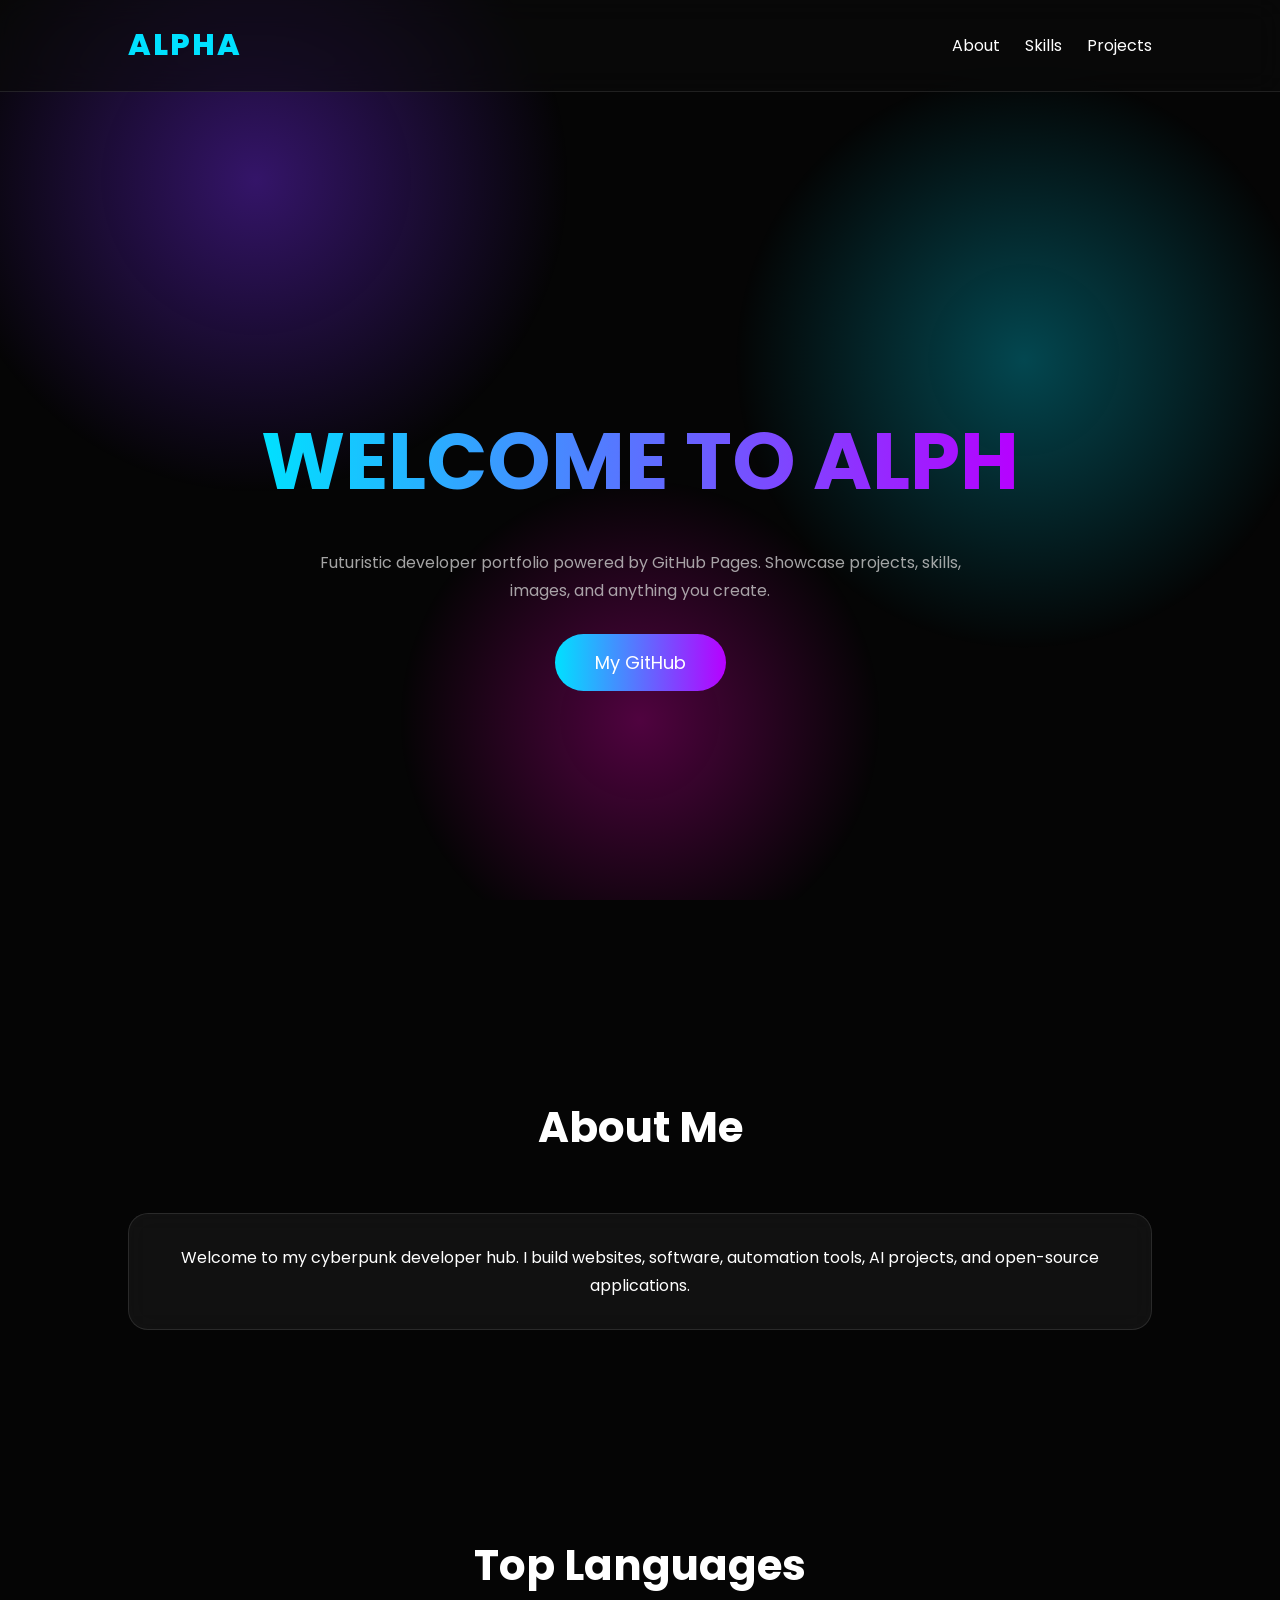
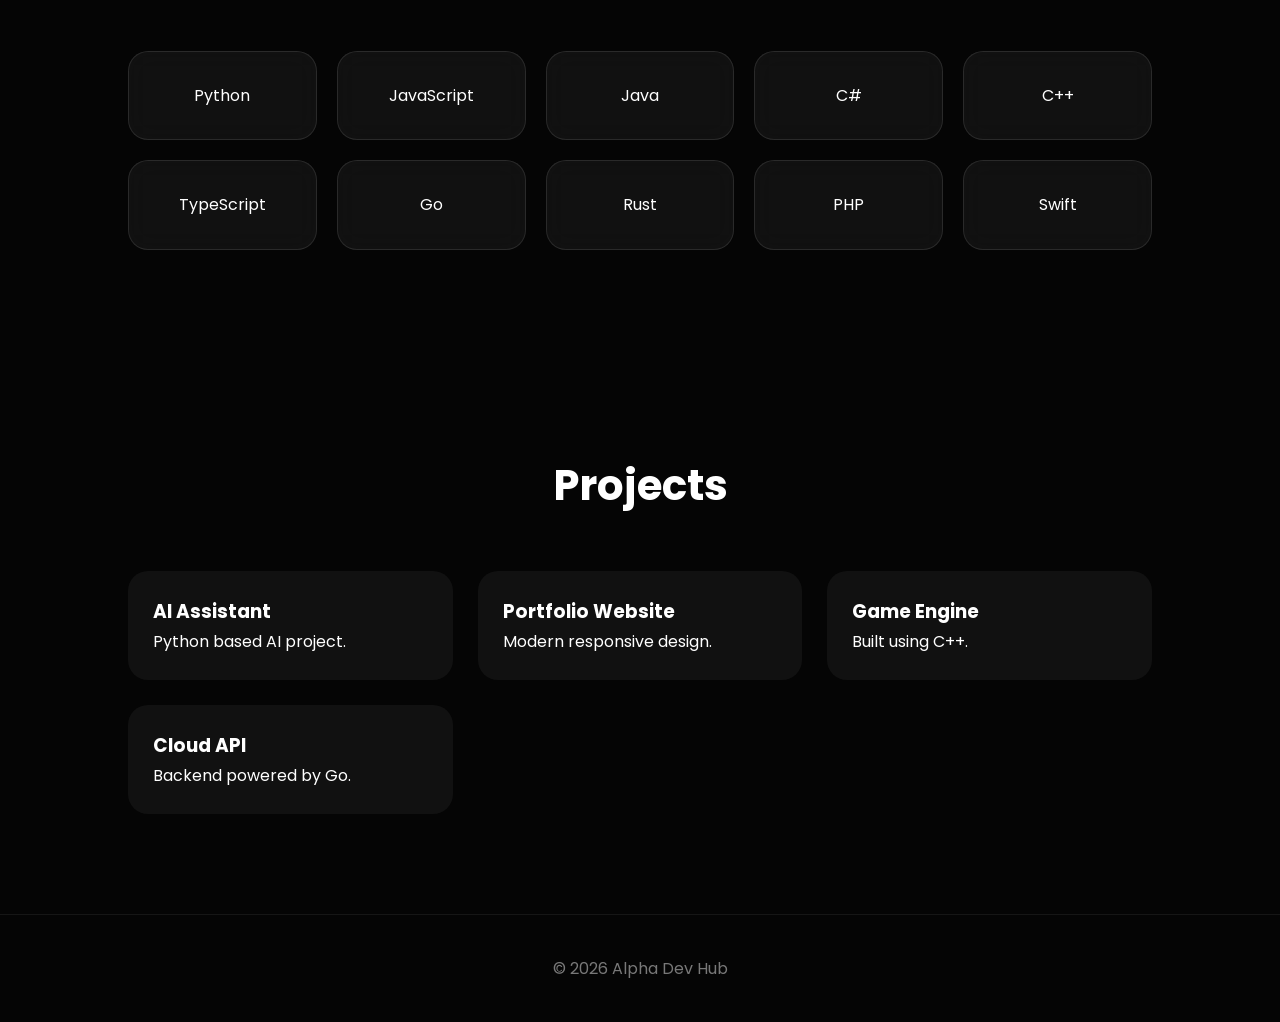
<file: index.html>
<!DOCTYPE html>
<html lang="en">
<head>
<meta charset="UTF-8">
<meta name="viewport" content="width=device-width, initial-scale=1.0">
<title>Alpha Dev Hub</title>

<link rel="preconnect" href="https://fonts.googleapis.com">
<link href="https://fonts.googleapis.com/css2?family=Poppins:wght@300;400;600;800&display=swap" rel="stylesheet">

<style>
*{
    margin:0;
    padding:0;
    box-sizing:border-box;
    font-family:'Poppins',sans-serif;
}

body{
    background:#050505;
    color:white;
    overflow-x:hidden;
}

#bg{
    position:fixed;
    inset:0;
    background:
    radial-gradient(circle at 20% 20%,#7b2cff55,transparent 20%),
    radial-gradient(circle at 80% 50%,#00e1ff33,transparent 20%),
    radial-gradient(circle at 50% 80%,#ff00c833,transparent 20%);
    z-index:-1;
}

nav{
    display:flex;
    justify-content:space-between;
    align-items:center;
    padding:20px 10%;
    backdrop-filter:blur(15px);
    position:sticky;
    top:0;
}

.logo{
    font-size:28px;
    font-weight:800;
    color:#00e1ff;
}

nav ul{
    display:flex;
    gap:25px;
    list-style:none;
}

nav a{
    color:white;
    text-decoration:none;
}

.hero{
    min-height:100vh;
    display:flex;
    justify-content:center;
    align-items:center;
    flex-direction:column;
    text-align:center;
    padding:20px;
}

.hero h1{
    font-size:70px;
    background:linear-gradient(90deg,#00e1ff,#b700ff);
    -webkit-background-clip:text;
    -webkit-text-fill-color:transparent;
}

.hero p{
    margin-top:20px;
    max-width:700px;
    opacity:.8;
}

.btn{
    margin-top:30px;
    padding:15px 35px;
    border:none;
    border-radius:50px;
    background:linear-gradient(90deg,#00e1ff,#b700ff);
    color:white;
    cursor:pointer;
    font-size:18px;
}

section{
    padding:100px 10%;
}

.title{
    text-align:center;
    margin-bottom:50px;
    font-size:40px;
}

.skills{
    display:grid;
    grid-template-columns:repeat(auto-fit,minmax(180px,1fr));
    gap:20px;
}

.card{
    background:rgba(255,255,255,.05);
    backdrop-filter:blur(10px);
    border:1px solid rgba(255,255,255,.1);
    padding:25px;
    border-radius:20px;
    text-align:center;
    transition:.3s;
}

.card:hover{
    transform:translateY(-10px);
}

.projects{
    display:grid;
    grid-template-columns:repeat(auto-fit,minmax(280px,1fr));
    gap:25px;
}

.project{
    background:rgba(255,255,255,.05);
    padding:25px;
    border-radius:20px;
}

footer{
    text-align:center;
    padding:40px;
    opacity:.7;
}
</style>
</head>
<body>

<div id="bg"></div>

<nav>
<div class="logo">ALPHA</div>

<ul>
<li><a href="#about">About</a></li>
<li><a href="#skills">Skills</a></li>
<li><a href="#projects">Projects</a></li>
</ul>
</nav>

<section class="hero">
<h1 id="typing"></h1>

<p>
Futuristic developer portfolio powered by GitHub Pages.
Showcase projects, skills, images, and anything you create.
</p>

<button class="btn" onclick="window.open('https://github.com/')">
My GitHub
</button>
</section>

<section id="about">
<h2 class="title">About Me</h2>

<div class="card">
<p>
Welcome to my cyberpunk developer hub.
I build websites, software, automation tools,
AI projects, and open-source applications.
</p>
</div>
</section>

<section id="skills">
<h2 class="title">Top Languages</h2>

<div class="skills">

<div class="card">Python</div>
<div class="card">JavaScript</div>
<div class="card">Java</div>
<div class="card">C#</div>
<div class="card">C++</div>
<div class="card">TypeScript</div>
<div class="card">Go</div>
<div class="card">Rust</div>
<div class="card">PHP</div>
<div class="card">Swift</div>

</div>
</section>

<section id="projects">
<h2 class="title">Projects</h2>

<div class="projects">

<div class="project">
<h3>AI Assistant</h3>
<p>Python based AI project.</p>
</div>

<div class="project">
<h3>Portfolio Website</h3>
<p>Modern responsive design.</p>
</div>

<div class="project">
<h3>Game Engine</h3>
<p>Built using C++.</p>
</div>

<div class="project">
<h3>Cloud API</h3>
<p>Backend powered by Go.</p>
</div>

</div>
</section>

<footer>
© 2026 Alpha Dev Hub
</footer>

<script>
const text = "WELCOME TO ALPHA DEV HUB";
let i = 0;

function type(){
    if(i < text.length){
        document.getElementById("typing").innerHTML += text.charAt(i);
        i++;
        setTimeout(type,100);
    }
}
type();

document.querySelectorAll('a').forEach(link=>{
    link.addEventListener('click',e=>{
        e.preventDefault();
        document.querySelector(
            link.getAttribute('href')
        ).scrollIntoView({
            behavior:'smooth'
        });
    });
});
</script>

    <link rel="stylesheet" href="style.css">
    
</body>
</html>
</file>
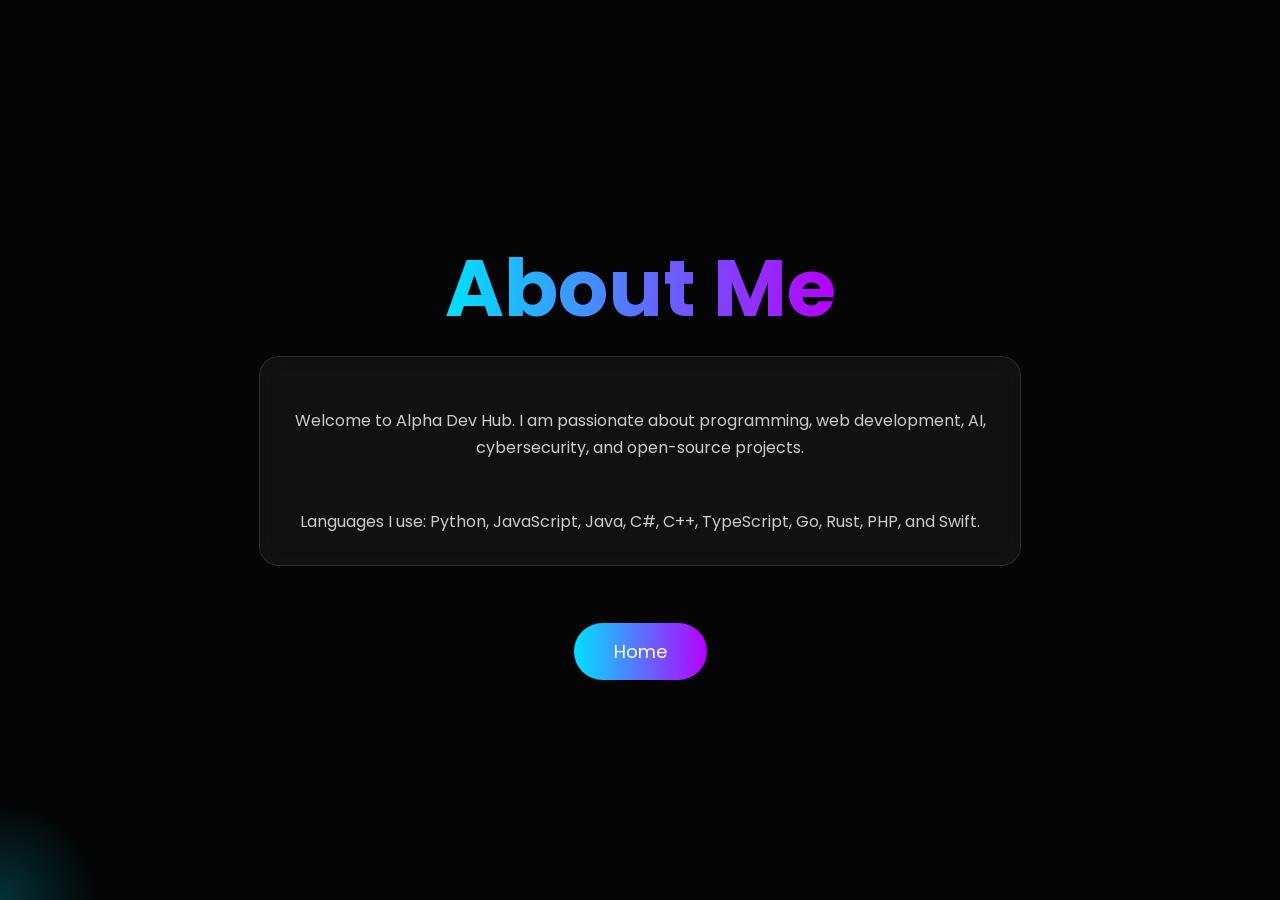
<file: about.html>
<!DOCTYPE html>
<html lang="en">
<head>
<meta charset="UTF-8">
<meta name="viewport" content="width=device-width, initial-scale=1.0">
<title>About | Alpha Dev Hub</title>
<link rel="stylesheet" href="style.css">
</head>
<body>

<section class="hero">
    <h1>About Me</h1>

    <div class="card">
        <p>
            Welcome to Alpha Dev Hub. I am passionate about programming,
            web development, AI, cybersecurity, and open-source projects.
        </p>

        <br>

        <p>
            Languages I use:
            Python, JavaScript, Java, C#, C++, TypeScript, Go, Rust, PHP, and Swift.
        </p>
    </div>

    <br>

    <a href="index.html">
        <button class="btn">Home</button>
    </a>

</section>

<script src="script.js"></script>
</body>
</html>
</file>
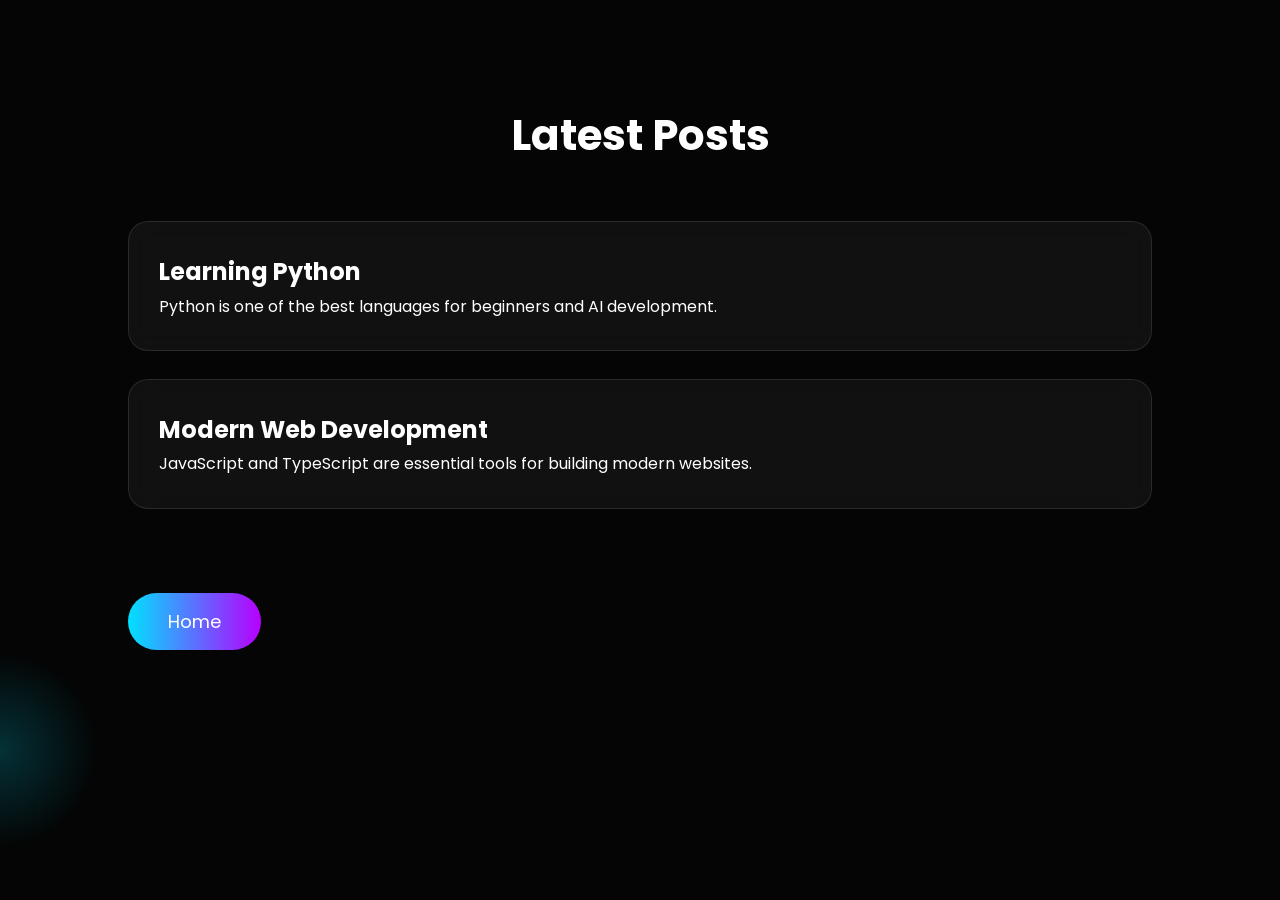
<file: blog.html>
<!DOCTYPE html>
<html lang="en">
<head>
<meta charset="UTF-8">
<meta name="viewport" content="width=device-width, initial-scale=1.0">
<title>Blog | Alpha Dev Hub</title>
<link rel="stylesheet" href="style.css">
</head>
<body>

<section>

<h1 class="title">Latest Posts</h1>

<div class="card">
<h2>Learning Python</h2>
<p>
Python is one of the best languages for beginners and AI development.
</p>
</div>

<br>

<div class="card">
<h2>Modern Web Development</h2>
<p>
JavaScript and TypeScript are essential tools for building modern websites.
</p>
</div>

<br><br>

<a href="index.html">
<button class="btn">Home</button>
</a>

</section>

<script src="script.js"></script>
</body>
</html>
</file>
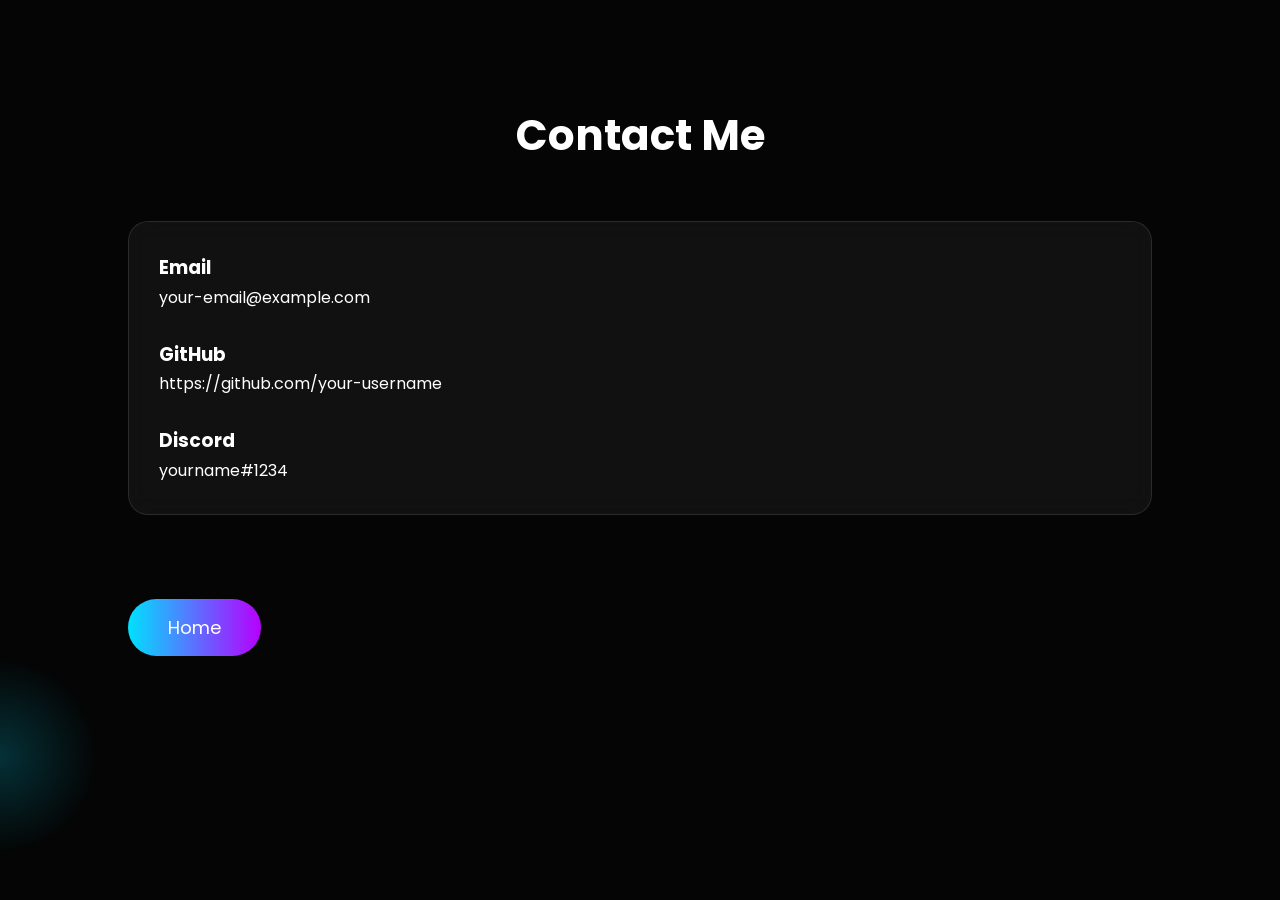
<file: contact.html>
<!DOCTYPE html>
<html lang="en">
<head>
<meta charset="UTF-8">
<meta name="viewport" content="width=device-width, initial-scale=1.0">
<title>Contact | Alpha Dev Hub</title>
<link rel="stylesheet" href="style.css">
</head>
<body>

<section>

<h1 class="title">Contact Me</h1>

<div class="card">

<h3>Email</h3>
<p>your-email@example.com</p>

<br>

<h3>GitHub</h3>
<p>https://github.com/your-username</p>

<br>

<h3>Discord</h3>
<p>yourname#1234</p>

</div>

<br><br>

<a href="index.html">
<button class="btn">Home</button>
</a>

</section>

<script src="script.js"></script>
</body>
</html>
</file>
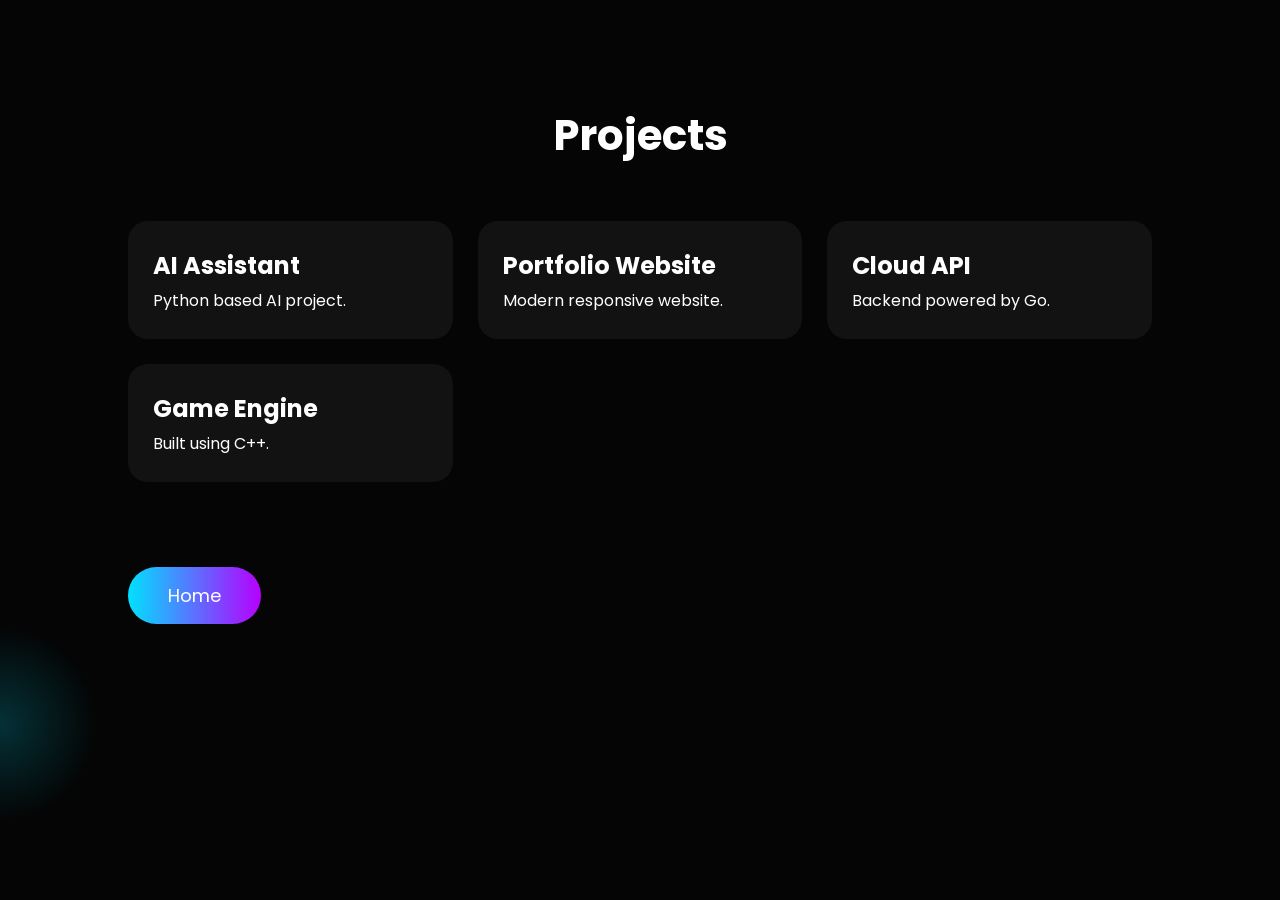
<file: projects.html>
<!DOCTYPE html>
<html lang="en">
<head>
<meta charset="UTF-8">
<meta name="viewport" content="width=device-width, initial-scale=1.0">
<title>Projects | Alpha Dev Hub</title>
<link rel="stylesheet" href="style.css">
</head>
<body>

<section>

<h1 class="title">Projects</h1>

<div class="projects">

<div class="project">
<h2>AI Assistant</h2>
<p>Python based AI project.</p>
</div>

<div class="project">
<h2>Portfolio Website</h2>
<p>Modern responsive website.</p>
</div>

<div class="project">
<h2>Cloud API</h2>
<p>Backend powered by Go.</p>
</div>

<div class="project">
<h2>Game Engine</h2>
<p>Built using C++.</p>
</div>

</div>

<br><br>

<a href="index.html">
<button class="btn">Home</button>
</a>

</section>

<script src="script.js"></script>
</body>
</html>
</file>
<file: style.css>
@import url('https://fonts.googleapis.com/css2?family=Poppins:wght@300;400;600;800&display=swap');

*{
    margin:0;
    padding:0;
    box-sizing:border-box;
    font-family:'Poppins',sans-serif;
}

html{
    scroll-behavior:smooth;
}

body{
    background:#050505;
    color:white;
    overflow-x:hidden;
    line-height:1.7;
}

#bg{
    position:fixed;
    inset:0;
    z-index:-1;
    background:
    radial-gradient(circle at 20% 20%, rgba(123,44,255,.4), transparent 25%),
    radial-gradient(circle at 80% 40%, rgba(0,225,255,.3), transparent 25%),
    radial-gradient(circle at 50% 80%, rgba(255,0,200,.3), transparent 25%);
}

nav{
    position:sticky;
    top:0;
    display:flex;
    justify-content:space-between;
    align-items:center;
    padding:20px 10%;
    background:rgba(10,10,10,.6);
    backdrop-filter:blur(15px);
    border-bottom:1px solid rgba(255,255,255,.1);
}

.logo{
    font-size:30px;
    font-weight:800;
    color:#00e1ff;
    letter-spacing:2px;
}

nav ul{
    display:flex;
    gap:25px;
    list-style:none;
}

nav a{
    color:white;
    text-decoration:none;
    transition:.3s;
}

nav a:hover{
    color:#00e1ff;
}

.hero{
    min-height:100vh;
    display:flex;
    justify-content:center;
    align-items:center;
    flex-direction:column;
    text-align:center;
    padding:20px;
}

.hero h1{
    font-size:5rem;
    background:linear-gradient(90deg,#00e1ff,#b700ff);
    -webkit-background-clip:text;
    -webkit-text-fill-color:transparent;
}

.hero p{
    margin-top:20px;
    max-width:700px;
    color:#ccc;
}

.btn{
    margin-top:30px;
    padding:15px 40px;
    border:none;
    border-radius:50px;
    cursor:pointer;
    background:linear-gradient(90deg,#00e1ff,#b700ff);
    color:white;
    font-size:18px;
    transition:.3s;
}

.btn:hover{
    transform:translateY(-5px);
    box-shadow:0 0 25px #00e1ff;
}

section{
    padding:100px 10%;
}

.title{
    text-align:center;
    font-size:42px;
    margin-bottom:50px;
}

.card{
    background:rgba(255,255,255,.05);
    border:1px solid rgba(255,255,255,.1);
    backdrop-filter:blur(12px);
    border-radius:20px;
    padding:30px;
    transition:.4s;
}

.card:hover{
    transform:translateY(-10px);
    box-shadow:0 0 30px rgba(0,225,255,.3);
}

.skills{
    display:grid;
    grid-template-columns:repeat(auto-fit,minmax(180px,1fr));
    gap:20px;
}

.projects{
    display:grid;
    grid-template-columns:repeat(auto-fit,minmax(280px,1fr));
    gap:25px;
}

.project{
    background:rgba(255,255,255,.05);
    border-radius:20px;
    padding:25px;
    transition:.4s;
}

.project:hover{
    transform:translateY(-10px);
    box-shadow:0 0 30px rgba(183,0,255,.4);
}

footer{
    text-align:center;
    padding:40px;
    color:#aaa;
    border-top:1px solid rgba(255,255,255,.1);
}

::-webkit-scrollbar{
    width:10px;
}

::-webkit-scrollbar-track{
    background:#111;
}

::-webkit-scrollbar-thumb{
    background:linear-gradient(#00e1ff,#b700ff);
    border-radius:10px;
}

@media(max-width:768px){

    .hero h1{
        font-size:3rem;
    }

    nav{
        flex-direction:column;
        gap:15px;
    }

    nav ul{
        flex-wrap:wrap;
        justify-content:center;
    }

}
</file>
